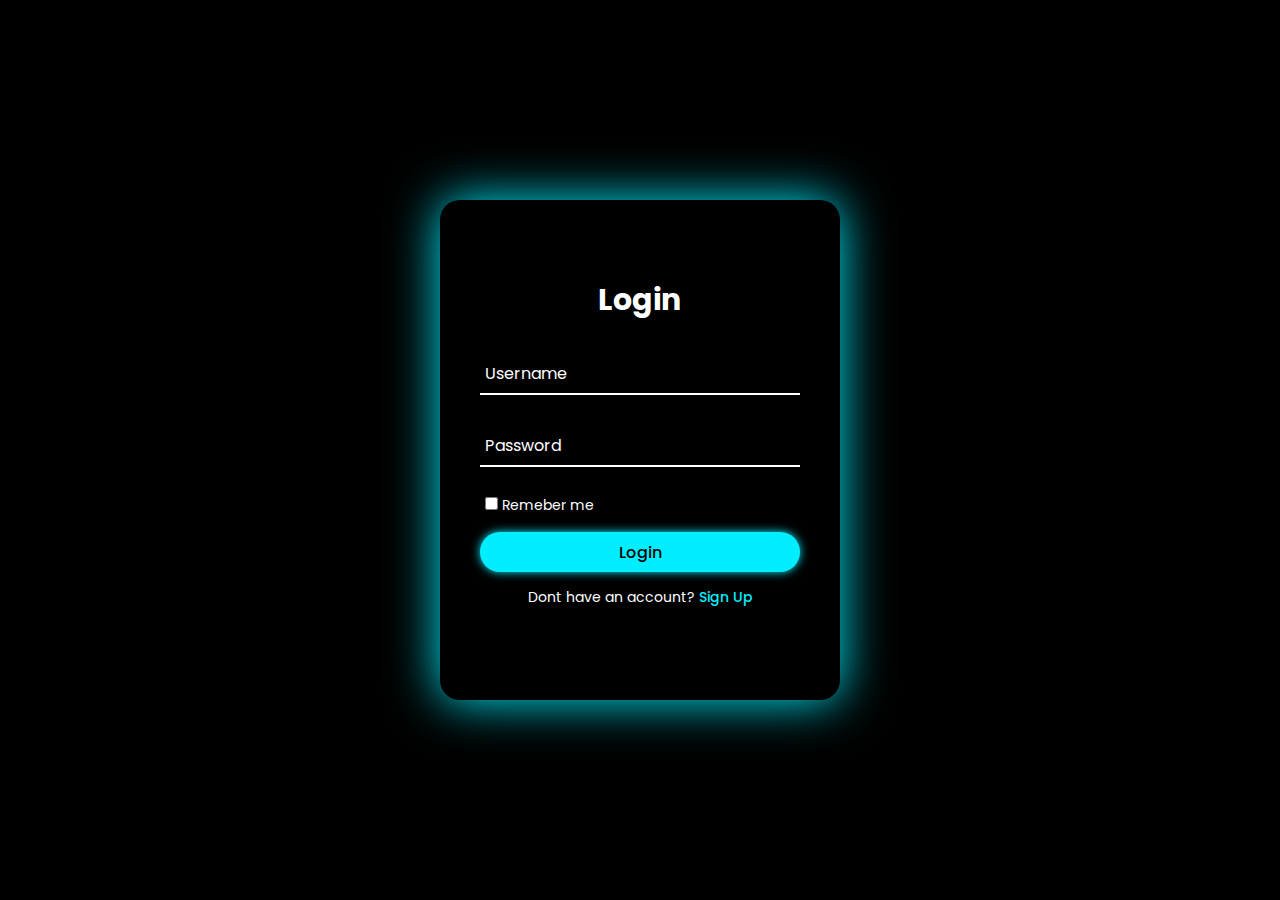
<file: index.html>
<!DOCTYPE html>
<html lang="en">
<head>
    <meta charset="UTF-8">
    <meta name="viewport" content="width=device-width, initial-scale=1.0">
    <title>Document</title>
    <link rel="stylesheet" href="style.css">
</head>
<body>
    <div class="container">
  

        <div class="wrapper">
            <div class="form-wrapper sign-in">
                <form action="">
                    <h2>Login</h2>
                    <div class="input-group">
                        <input type="text" required>
                        <label for="">Username</label>
                    </div>
                    <div class="input-group">
                        <input type="password" required>
                        <label for="">Password</label>
                    </div>
                    <div class="remember">
                        <label for=""><input type="checkbox"> Remeber me</label>
                    </div>
                    <button type="submit">Login</button>
                    <div class="signUp-link">
                        <p>Dont have an account? <a href="#" class="signUpBtn-link">Sign Up</a></p>
                    </div>

                </form>
            </div>

            <div class="form-wrapper sign-up">
                <form action="">
                    <h2>Sign Up</h2>
                    <div class="input-group">
                        <input type="text" required>
                        <label for="">Username</label>
                    </div>
                    <div class="input-group">
                        <input type="email" required>
                        <label for="">Email</label>
                    </div>
                    <div class="input-group">
                        <input type="password" required>
                        <label for="">Password</label>
                    </div>
                    <div class="remember">
                        <label for=""><input type="checkbox"> I agree to the terms & conditions</label>
                    </div>
                    <button type="submit">Sign Up</button>
                    <div class="signUp-link">
                        <p>Already have an account? <a href="#" class="signInBtn-link">Login</a></p>
                    </div>

                </form>
            </div>
        </div>
    </div>

    <script src="script.js"></script>
</body>
</html>
</file>
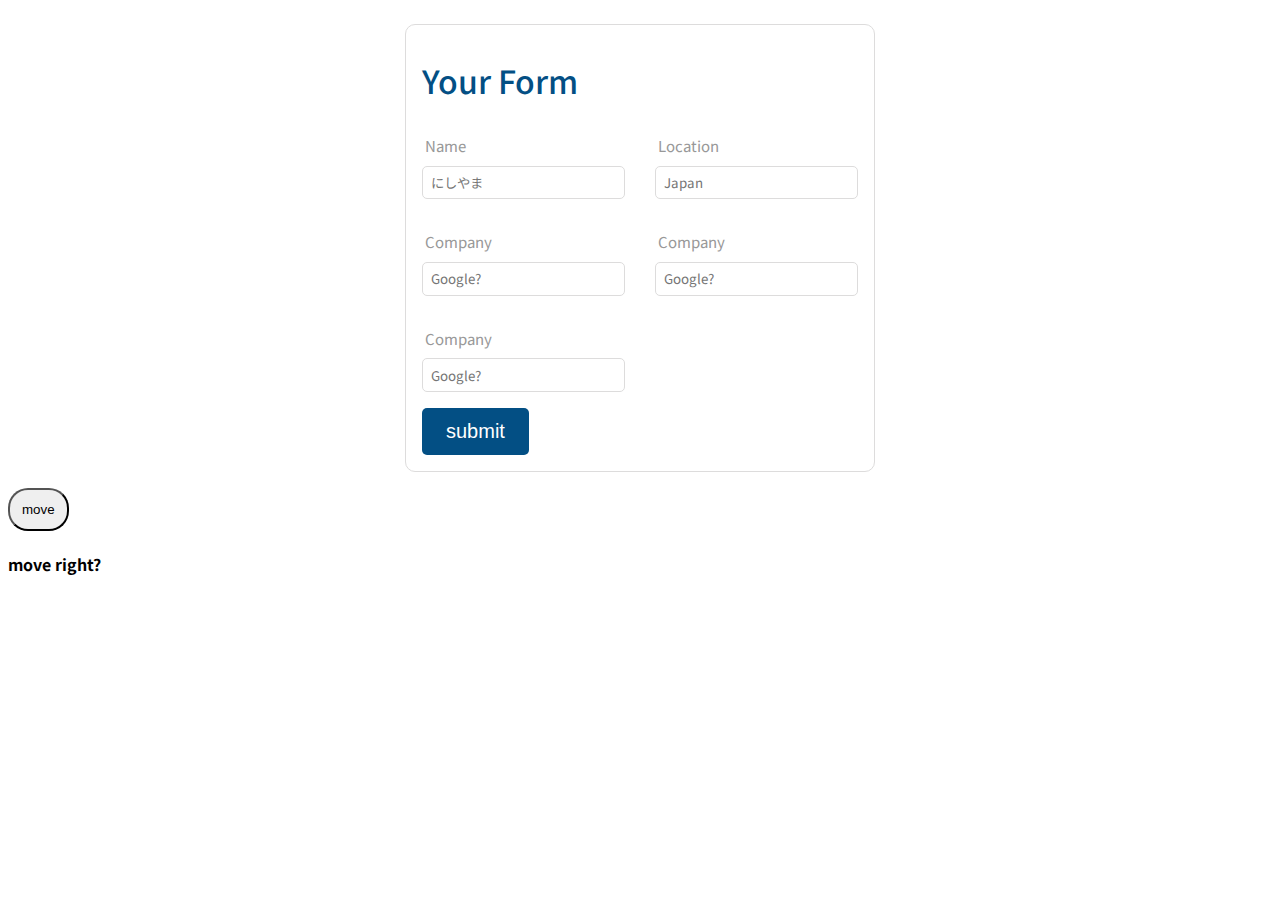
<file: background-test.html>
<!DOCTYPE html>
<html lang="en">
<head>
    <meta charset="UTF-8">
    <meta name="viewport" content="width=device-width, initial-scale=1.0">
    <title>Document</title>
    <link rel="stylesheet" href="background-test.css">
</head>
<body>
    <div class="container">
        <div class="t">
            <div class="t-inside">
                <form action="#" class="form">
                    <h1>Your Form</h1>
                    <div class="form-row">
                        <div class="input-group">
                            <label for="">name</label>
                            <input type="text" name="name" placeholder="にしやま" id="" required>
                            <div class="form-error">
                                <span>form error!</span>
                            </div>
                        </div>
                        <div class="input-group">
                            <label for="">location</label>
                            <input type="text" name="location" placeholder="Japan" id="" required>
                        </div>
                    </div>
                    <div class="form-row">
                        <div class="input-group">
                            <label for="">company</label>
                            <input type="text" name="compnay" placeholder="Google?" id="" required>

                        </div>
                        <div class="input-group">
                            <label for="">company</label>
                            <input type="text" name="compnay" placeholder="Google?" id="" required>
                        </div>
                    </div>
                    <div class="form-row">
                        <div class="input-group">
                            <label for="">company</label>
                            <input type="text" name="compnay" placeholder="Google?" id="" required>
                        </div>
                    </div>
                    <div class="submit-group">
                        <button type="submit">submit</button>
                    </div>
                </form>
            </div>
        </div>

        <button class="move-btn">move</button>
        <h4 class="move-text">move right?</h4>
    </div>
    
    <script src="background-test.js"></script>
</body>
</html>
</file>
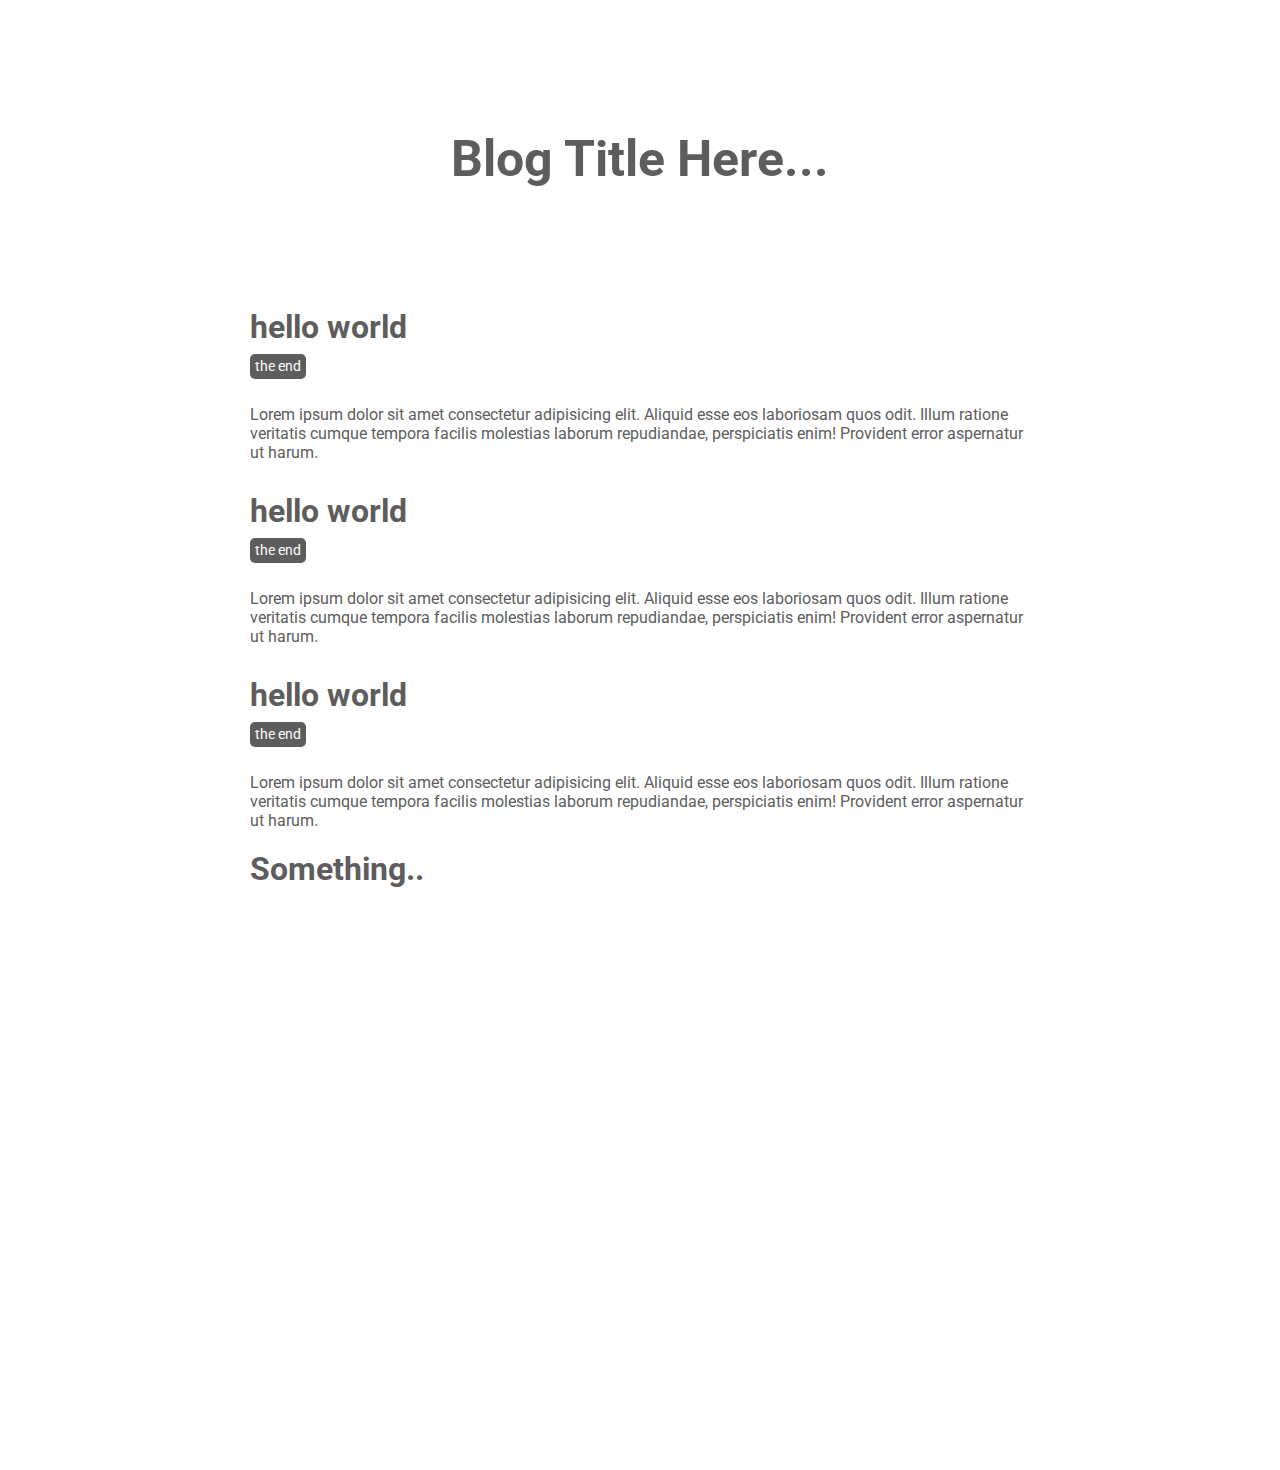
<file: test.html>
<!DOCTYPE html>
<html lang="en">
<head>
    <meta charset="UTF-8">
    <meta name="viewport" content="width=device-width, initial-scale=1.0">
    <title>Document</title>
    <link rel="stylesheet" href="test.css">
</head>
<body>
    <div class="container">


        <div class="a">
            <div class="title">
                <h1>Blog Title Here...</h1>
            </div>
            <h1>hello world</h1>
            <span>the end</span>
            <div class="content">
                <p>Lorem ipsum dolor sit amet consectetur adipisicing elit. Aliquid esse eos laboriosam quos odit. Illum ratione veritatis cumque tempora facilis molestias laborum repudiandae, perspiciatis enim! Provident error aspernatur ut harum.</p>
            </div>

            <h1>hello world</h1>
            <span>the end</span>
            <div class="content">
                <p>Lorem ipsum dolor sit amet consectetur adipisicing elit. Aliquid esse eos laboriosam quos odit. Illum ratione veritatis cumque tempora facilis molestias laborum repudiandae, perspiciatis enim! Provident error aspernatur ut harum.</p>
            </div>

            <h1>hello world</h1>
            <span>the end</span>
            <div class="content">
                <p>Lorem ipsum dolor sit amet consectetur adipisicing elit. Aliquid esse eos laboriosam quos odit. Illum ratione veritatis cumque tempora facilis molestias laborum repudiandae, perspiciatis enim! Provident error aspernatur ut harum.</p>
            </div>
        </div>

        <div class="t">
            <div class="t-inside">
                <h1>Something..</h1>
            </div>
        </div>
    </div>
</body>
</html>
</file>
<file: style.css>
@import url('https://fonts.googleapis.com/css2?family=Poppins:ital,wght@0,200;0,300;0,400;0,500;0,600;1,200;1,300;1,400;1,500;1,600&display=swap');


* {
    padding: 0;
    margin: 0;
    box-sizing: border-box;
    font-family: "Poppins";
}

.container {
    display: flex;
    justify-content: center;
    align-items: center;
    min-height: 100vh;
    background:#000;
}

.wrapper {
    position: relative;
    width: 400px;
    height: 500px;
    background: #000;
    box-shadow: 0 0 50px #0ef;
    border-radius: 20px;
    padding: 40px;
    overflow: hidden;
}

.form-wrapper {
    display: flex;
    justify-content: center;
    align-items: center;
    width: 100%;
    height: 100%;
    transition: 1s ease-in-out;
}

.wrapper.active .form-wrapper.sign-in {
    transform:  translateY(-450px);
}

.wrapper .form-wrapper.sign-up {
    position: absolute;
    top:450px;
    left: 0;
}

.wrapper.active .form-wrapper.sign-up {
    transform: translateY(-450px);
}

h2 {
    font-size: 30px;
    color: #fff;
    text-align: center;
}

.input-group {
    position: relative;
    margin: 30px 0;
    border-bottom: 2px solid #fff;
}

.input-group label {
    position: absolute;
    top: 50%;
    left: 5px;
    transform: translateY(-50%);
    font-size: 16px;
    color: #fff;
    pointer-events: none;
    transition: .5s;
}

.input-group input {
    width: 320px;
    height: 40px;
    font-size: 16px;
    color: #fff;
    padding: 0 5px;
    background: transparent;
    border: none;
    outline: none;
}

.input-group input:focus ~ label, 
.input-group input:valid ~ label {
    top: -5px;
} 

.remember {
    margin: -5px 0 15px 5px;

}

.remember label {
    color: #fff;
    font-size: 14px;
}

.remember label input {
    accent-color: #0ef;
}

button {
    position:relative;
    width: 100%;
    height: 40px;
    background: #0ef;
    box-shadow: 0 0 10px #0ef;
    font-size: 16px;
    color: #000;
    font-weight: 500;
    cursor: pointer;
    border-radius: 20px;
    border: none;
    outline: none;
}

.signUp-link {
    font-size: 14px;
    text-align: center;
    margin: 15px 0;
}

.signUp-link p {
    color: #fff;
}

.signUp-link p a {
    color: #0ef;
    text-decoration: none;
    font-weight: 500;
}

.signUp-link p a:hover {
    text-decoration: underline;
}
</file>
<file: background-test.css>
@import url('https://fonts.googleapis.com/css2?family=Noto+Sans+JP:wght@200;300;400;500;600&display=swap');


.container {
    /* background: #e2c5c5; */
    min-height: 100vh;
    font-family: 'Noto Sans JP', sans-serif;
}


.t {
    display: flex;
    justify-content: center;
    align-items: center;
}

.t .t-inside {
    /* width: 1100px; */
    background: #fff;
    border-radius: 20px;
    /* display: flex;
    justify-content: space-evenly;
    align-items: center; */
}

.form {
    /* width: 420px; */
    border: #dddcdc .2px solid;
    border-radius: 10px;
    padding: 1rem 1rem;
    margin: 1rem;

    

    /* box-shadow: 0 0 10px #c2c1c1; */
}

.form .form-row {
    display: flex;
    justify-content: flex-start;
    /* align-items: center; */
    align-items: start;
    gap: 30px;
}

.form .form-row .form-error {
    display: none;
}

.form .form-row .form-error span {
    display: block;
    color: rgb(248, 114, 114);
    font-size: 14px;
    padding-left: 10px;
    /* font-weight: 300; */
}

.form h1 {
    /* text-align: center; */
    color: #034f84;
    font-size: 32px;
    font-weight: 500;
    margin-top: 1rem;
    margin-bottom: 1rem;
}

.input-group {
    display: flex;
    flex-direction: column;
    justify-content: flex-start;
    /* align-items: center; */
    margin-top: 1rem;
    margin-bottom: 1rem;
    gap: .6rem;
    /* flex-wrap: wrap; */
    /* width: 100%; */
}

.input-group label {
    width: 200px;
    font-size: 15px;
    font-weight: 400;
    padding-left: 3px;
    /* border-left: #c2c1c1 2px solid; */
    color: #989898;
    text-transform: capitalize;
}

.input-group input {
    /* width: 100%; */

    border: #dddcdc 1px solid;
    border-radius: 5px;

    padding: .4rem .5rem;
    /* font-size: 20px; */
    font-family: 'Noto Sans JP', sans-serif;
}

.input-group input:focus {
    outline: none;
}

.submit-group {
    display: flex;
    justify-content: flex-start;
}

.submit-group button {
    border: 0;
    font-size: 20px;
    border-radius: 5px;
    padding: 12px 24px;
    color:#fff;
    background:#034f84;
    
    cursor: pointer;

    transition: transform 0.3s ease;
}

.submit-group button:hover {
    transform: translateX(-5px);
}

.container .move-btn {
    padding: 12px;
    border-radius: 20px;
}

.container .move-text {
    display: block;
    transition: transform 0.6s ease-in-out;
}

.container .move-text.active {
    transform: translateX(100px);
}
</file>
<file: test.css>
@import url('https://fonts.googleapis.com/css2?family=Roboto:ital,wght@0,100;0,300;0,400;0,500;0,700;0,900;1,100;1,300;1,400;1,500;1,700;1,900&display=swap');

* {
    padding: 0;
    margin: 0;
    box-sizing: border-box;
}

body {
    font-family: "Roboto", sans-serif;
    font-weight: 400;
    font-style: normal;
}

.container {
    /* background: #efefef; */
    color: #5e5d5d;
    max-width: 800px;
    margin: 0 auto;
    padding-top: 20px;
    padding-bottom: 20px;
    padding: 20px 10px;

}
.a {
    /* background-color: aquamarine; */


    /* display: flex;
    flex-direction: column;
    justify-content: center;
    position: relative; */
}

.a .title {
    margin: 100px auto;
}

.a .title h1 {
    text-align: center;
    font-size: 50px;
    font-weight: 700;
}

.a h1 {
    padding-top: 10px;
    padding-bottom: 10px;
}

.a span {
    font-size: .9em;
    border-radius: 5px;
    background-color: #5e5d5d;
    color: #fff;
    padding: 4px 5px;
}

.a .content {
    margin-top: 20px;
    margin-bottom: 20px;
}

.a .content p {
    padding-top: 10px;
}

.t {
    display: flex;
    justify-content: center;
    align-items: center;
}

.t .t-inside {
    width: 800px;
    height: 600px;
    background: #fff;
}
</file>
